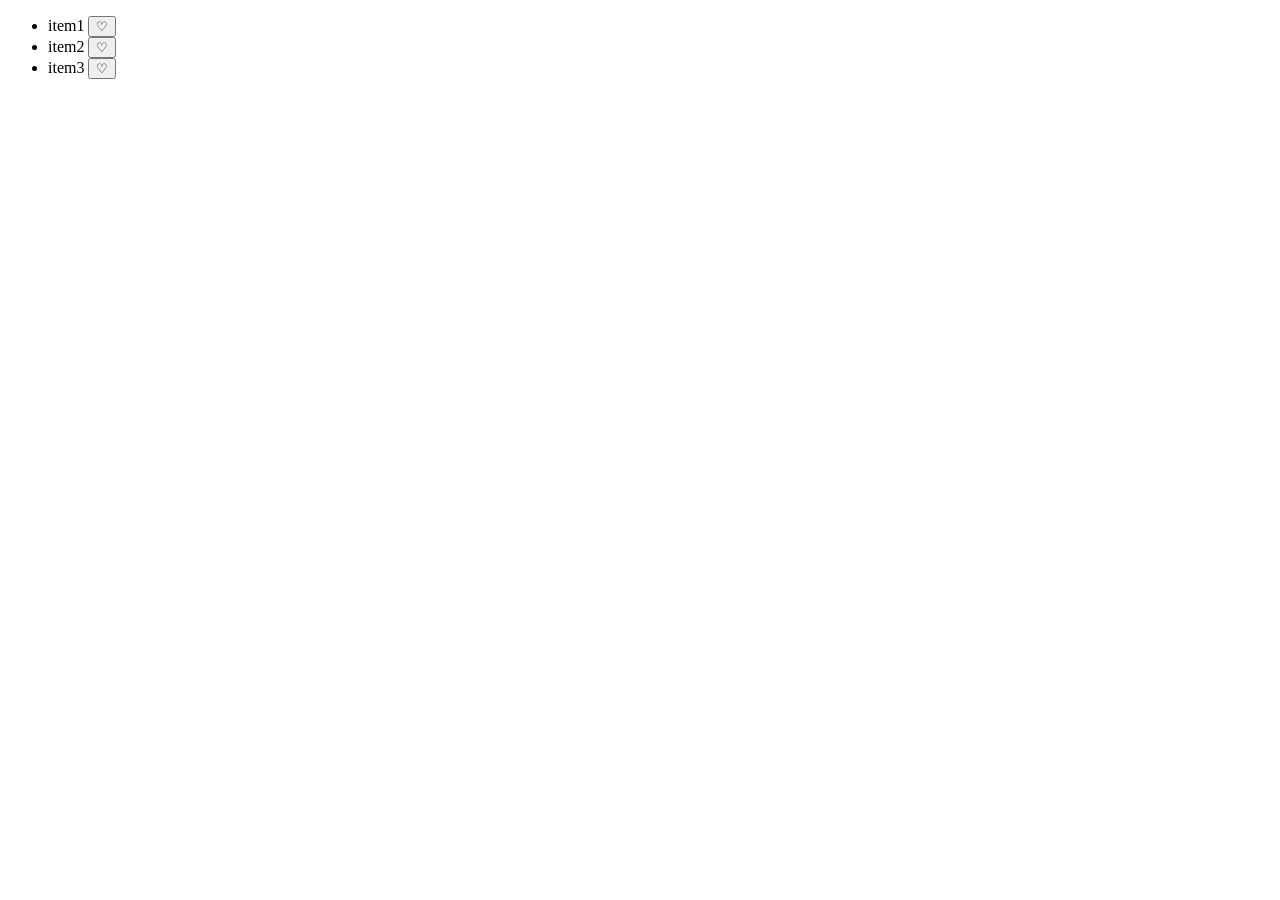
<file: index.html>
<!DOCTYPE html>
<html lang="en">
  <head>
    <meta charset="utf-8" />
    <title>Favorite Icon Toggler</title>
    <link rel="stylesheet" href="styles.css" />
  </head>

  <body>
   
  <ul class ="item-list">
    <li>item1 <button class="favorite-icon">&#9825;</button></li>
    <li>item2 <button class="favorite-icon">&#9825;</button></li>
    <li>item3 <button class="favorite-icon">&#9825;</button></li>
  </ul>
   <script src="script.js"></script>
  </body>
</html>
</file>
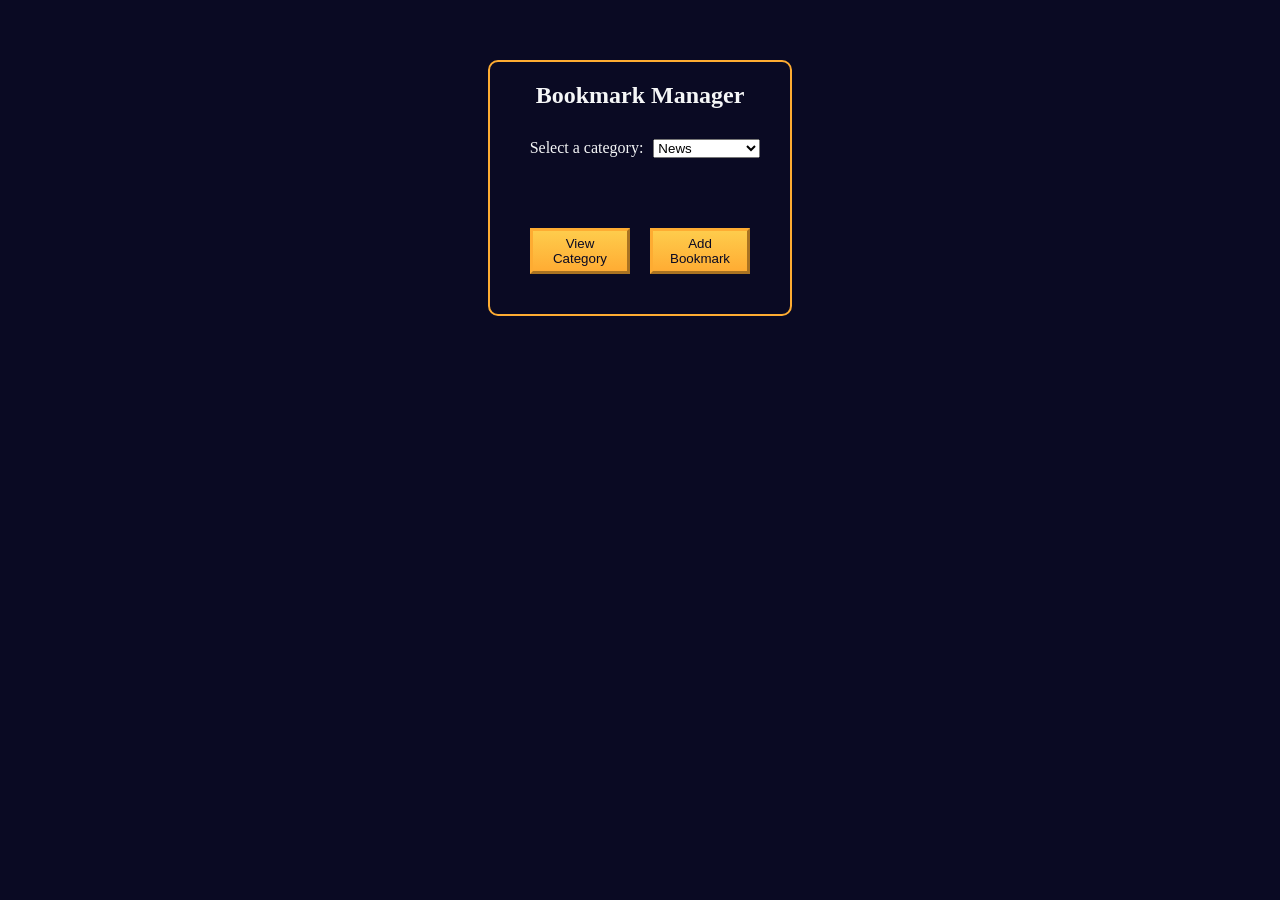
<file: Bookmark Manager App/index.html>
<!DOCTYPE html>
<html lang="en">

<head>
    <meta charset="utf-8">
    <meta name="viewport" content="width=device-width, initial-scale=0.0">
    <title>Bookmark Manager</title>
    <link rel="stylesheet" href="styles.css">
</head>

<body>
    <main>
        <section id="main-section">
            <h1>Bookmark Manager</h1>
            <div id="dropdown">
                <label for="category-dropdown">Select a category:</label>
                <select id="category-dropdown" name="options">
                    <option value="news" selected>News</option>
                    <option value="entertainment">Entertainment</option>
                    <option value="work">Work</option>
                    <option value="miscellaneous">Miscellaneous</option>
                </select>
            </div>
            <div id="buttons">
                <button type="button" id="view-category-button">View Category</button>
                <button type="button" id="add-bookmark-button">Add Bookmark</button>
            </div>
        </section>

        <section id="form-section" class="hidden">
            <form>
                <h2 class="category-name"></h2>
                <div>
                    <label for="name">Name:</label>
                    <input type="text" id="name">
                </div>
                <div>
                    <label for="url">URL:</label>
                    <input type="text" id="url">
                </div>
                <div>
                    <button type="button" id="close-form-button">Go Back</button>
                    <button type="button" id="add-bookmark-button-form">Add Bookmark</button>
                </div>
            </form>
        </section>

        <section id="bookmark-list-section" class="hidden">
            <h2 class="category-name"></h2>
            <div id="category-list">
            </div>
            <div>
                <button type="button" id="close-list-button">Go Back</button>
                <button type="button" id="delete-bookmark-button">Delete Bookmark</button>
            </div>
        </section>

    </main>
    <script src="script.js"></script>
</body>

</html>
</file>
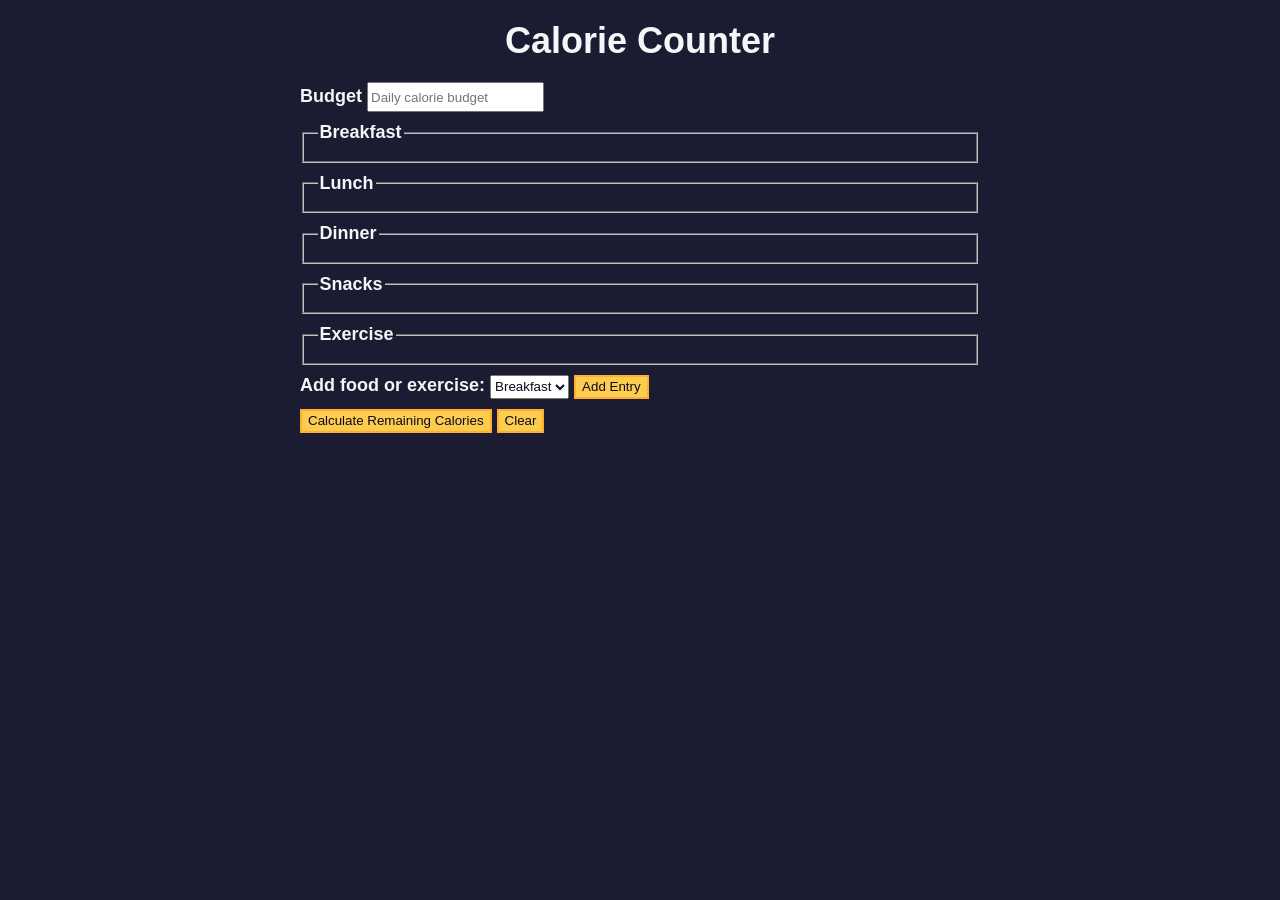
<file: Calorie Counter/index.html>
<!DOCTYPE html>
<html lang="en">
  <head>
    <meta charset="utf-8" />
    <meta name="viewport" content="width=device-width, initial-scale=1.0" />
    <link rel="stylesheet" href="styles.css" />
    <title>Calorie Counter</title>
  </head>
  <body>
    <main>
      <h1>Calorie Counter</h1>
      <div class="container">
        <form id="calorie-counter">
          <label for="budget">Budget</label>
          <input
            type="number"
            min="0"
            id="budget"
            placeholder="Daily calorie budget"
            required
          />
          <fieldset id="breakfast">
            <legend>Breakfast</legend>
            <div class="input-container"></div>
          </fieldset>
          <fieldset id="lunch">
            <legend>Lunch</legend>
            <div class="input-container"></div>
          </fieldset>
          <fieldset id="dinner">
            <legend>Dinner</legend>
            <div class="input-container"></div>
          </fieldset>
          <fieldset id="snacks">
            <legend>Snacks</legend>
            <div class="input-container"></div>
          </fieldset>
          <fieldset id="exercise">
            <legend>Exercise</legend>
            <div class="input-container"></div>
          </fieldset>
          <div class="controls">
            <span>
              <label for="entry-dropdown">Add food or exercise:</label>
              <select id="entry-dropdown" name="options">
                <option value="breakfast" selected>Breakfast</option>
                <option value="lunch">Lunch</option>
                <option value="dinner">Dinner</option>
                <option value="snacks">Snacks</option>
                <option value="exercise">Exercise</option>
              </select>
              <button type="button" id="add-entry">Add Entry</button>
            </span>
          </div>
          <div>
            <button type="submit">
              Calculate Remaining Calories
            </button>
            <button type="button" id="clear">Clear</button>
          </div>
        </form>
        <div id="output" class="output hide"></div>
      </div>
    </main>
    <script src="./script.js"></script>
  </body>
</html>
</file>
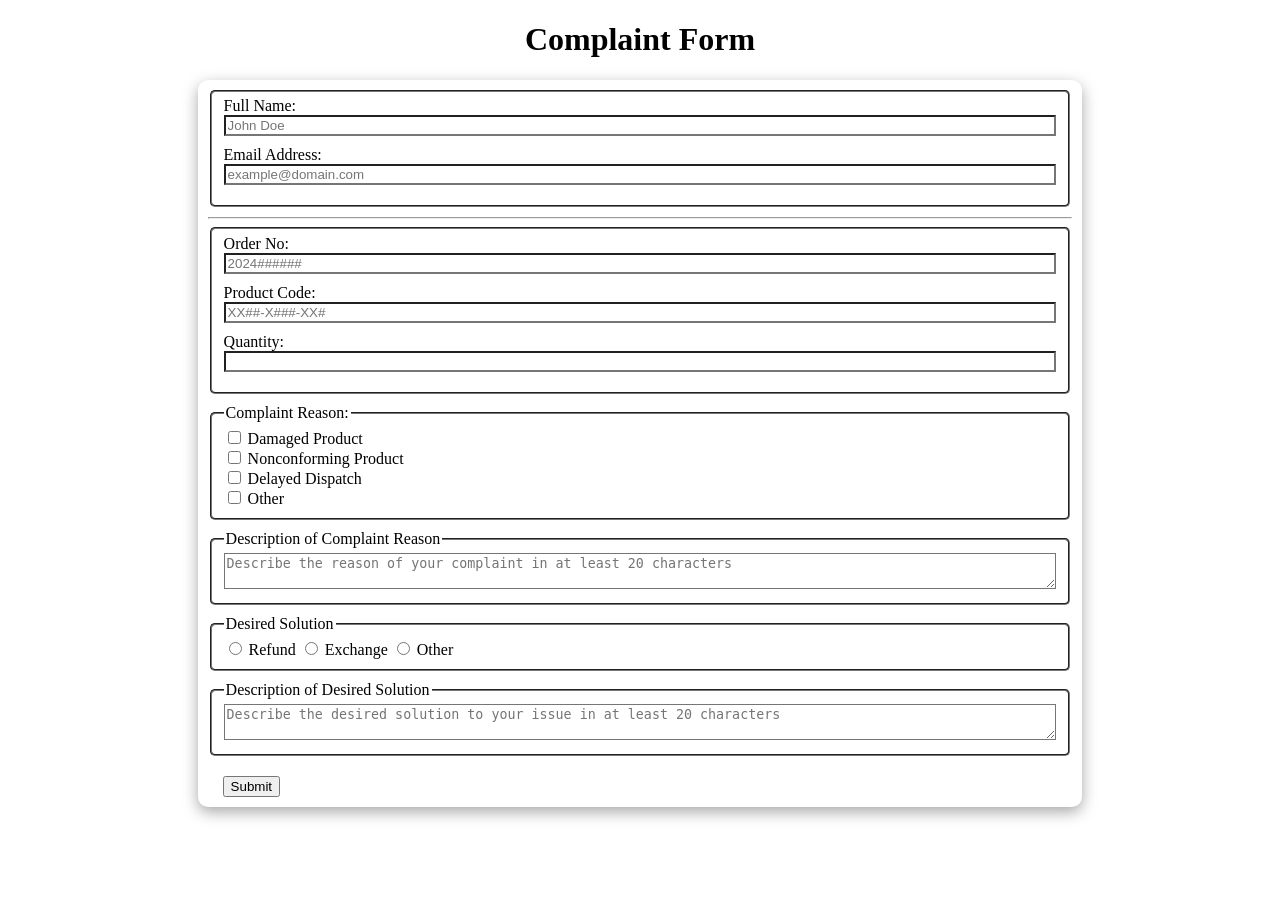
<file: Customer Complaint Form/index.html>
<!DOCTYPE html>
<html lang="en">

<head>
    <title>Customer Complaint Form</title>
    <meta charset="utf-8">
    <meta name="viewport" content="width=device-width, initial-scale=1.0">
    <link rel="stylesheet" href="styles.css">
</head>

<body>
    <h1>Complaint Form</h1>
    <form id="form">
        <fieldset id="personal-info">
            <div>
                <label for="full-name">Full Name:</label>
                <input type="text" id="full-name" name="full-name" placeholder="John Doe">
            </div>

            <div>
                <label for="email">Email Address:</label>
                <input type="email" id="email" name="email" placeholder="example@domain.com">
            </div>
        </fieldset>
        <hr>
        <fieldset id="product-info">
            <div>
                <label for="order-no">Order No:</label>
                <input type="text" id="order-no" name="order-no" placeholder="2024######">
            </div>
            <div>
                <label for="product-code">Product Code:</label>
                <input type="text" id="product-code" name="product-code" placeholder="XX##-X###-XX#">
            </div>
            <div>
                <label for="quantity">Quantity:</label>
                <input type="number" id="quantity" name="quantity" min="1">
            </div>
        </fieldset>

        <fieldset id="complaints-group">
            <legend>Complaint Reason:</legend>
            <div>
                <input type="checkbox" id="damaged-product" name="complaint" value="damaged-product">
                <label for="damaged-product">Damaged Product</label>
            </div>

            <div>
                <input type="checkbox" id="nonconforming-product" name="complaint" value="nonconforming-product">
                <label for="nonconforming-product">Nonconforming Product</label>
            </div>

            <div>
                <input type="checkbox" id="delayed-dispatch" name="complaint" value="delayed-dispatch">
                <label for="delayed-dispatch">Delayed Dispatch</label>
            </div>

            <div>
                <input type="checkbox" id="other-complaint" name="complaint" value="other">
                <label for="other-complaint">Other</label>
            </div>
        </fieldset>

        <fieldset id="complaint-description-container">
            <legend>Description of Complaint Reason</legend>
            <textarea placeholder="Describe the reason of your complaint in at least 20 characters"
                name="complaint-textarea" id="complaint-description"></textarea>
        </fieldset>

        <fieldset id="solutions-group">
            <legend>Desired Solution</legend>
            <input type="radio" name="solutions" id="refund" value="refund">
            <label for="refund">Refund</label>

            <input type="radio" name="solutions" id="exchange" value="exchange">
            <label for="exchange">Exchange</label>

            <input type="radio" name="solutions" id="other-solution" value="other">
            <label for="other-solution">Other</label>
        </fieldset>

        <fieldset id="solution-description-container">
            <legend>Description of Desired Solution</legend>
            <textarea placeholder="Describe the desired solution to your issue in at least 20 characters"
                name="solution-textarea" id="solution-description"></textarea>
        </fieldset>
        <div id="btn-container">
            <button type="submit" id="submit-btn">Submit</button>
            <span id="message-box" aria-live="polite"></span>
        </div>

    </form>

    <script src="script.js"></script>
</body>

</html>
</file>
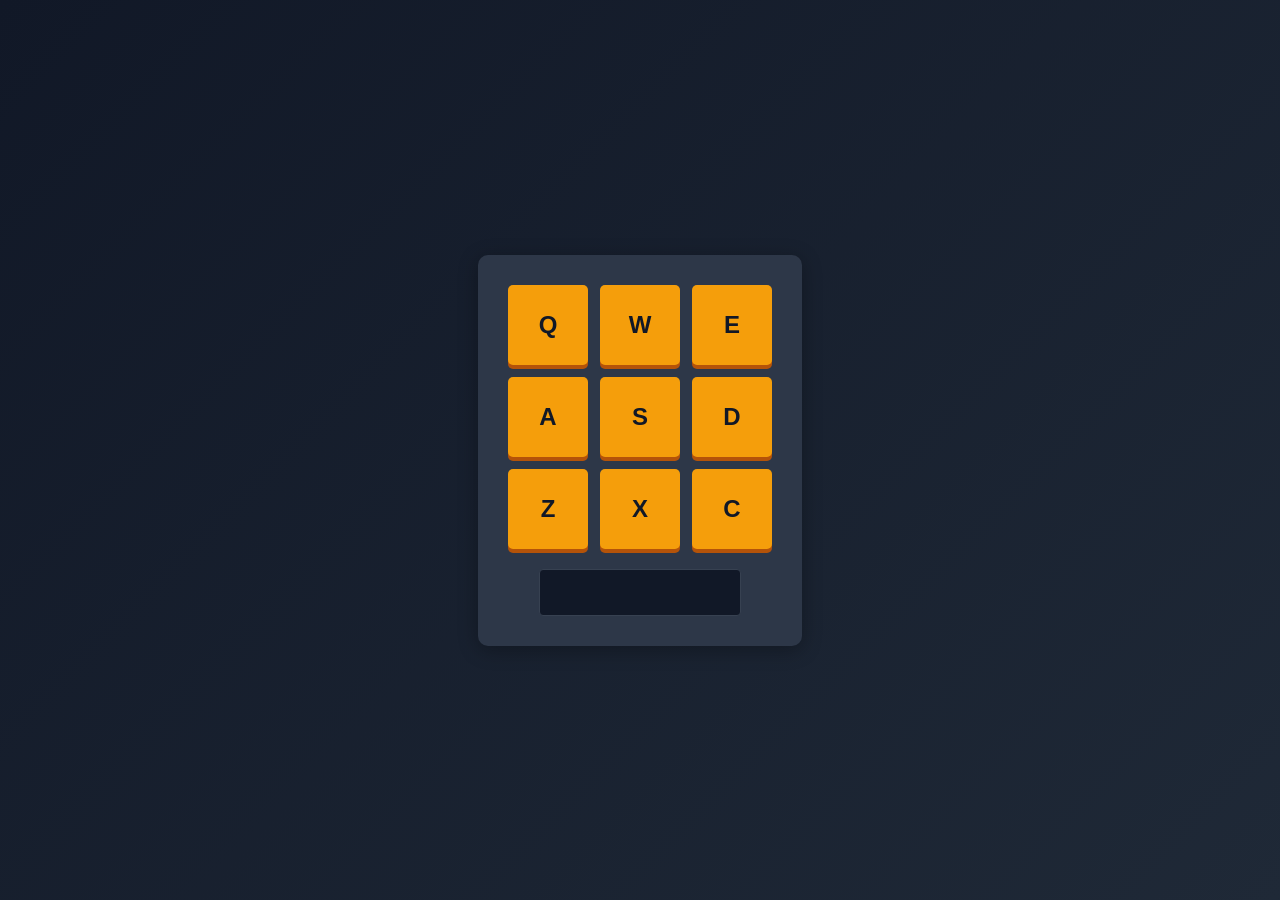
<file: Drum Machine/index.html>
<!doctype html>
<html lang="en">
  <head>
    <meta charset="utf-8" />
    <link rel="stylesheet" href="styles.css" />
    <title>Drum Machine</title>
  </head>
  <body>
    
    <div id="drum-machine">
      <div id="pad-bank">
        <button class="drum-pad" id="heater-1">Q
          <audio class="clip" id="Q" src="https://cdn.freecodecamp.org/curriculum/drum/Heater-1.mp3"></audio>
        </button>
        <button class="drum-pad" id="heater-2">W
          <audio class="clip" id="W" src="https://cdn.freecodecamp.org/curriculum/drum/Heater-2.mp3"></audio>
        </button>
        <button class="drum-pad" id="heater-3">E
          <audio class="clip" id="E" src="https://cdn.freecodecamp.org/curriculum/drum/Heater-3.mp3"></audio>
        </button>
        <button class="drum-pad" id="heater-4">A
          <audio class="clip" id="A" src="https://cdn.freecodecamp.org/curriculum/drum/Heater-4_1.mp3"></audio>
        </button>
        <button class="drum-pad" id="clap">S
          <audio class="clip" id="S" src="https://cdn.freecodecamp.org/curriculum/drum/Heater-6.mp3"></audio>
        </button>
        <button class="drum-pad" id="open-hh">D
          <audio class="clip" id="D" src="https://cdn.freecodecamp.org/curriculum/drum/Dsc_Oh.mp3"></audio>
        </button>
        <button class="drum-pad" id="kick-n-hat">Z
          <audio class="clip" id="Z" src="https://cdn.freecodecamp.org/curriculum/drum/Kick_n_Hat.mp3"></audio>
        </button>
        <button class="drum-pad" id="kick">X
          <audio class="clip" id="X" src="https://cdn.freecodecamp.org/curriculum/drum/RP4_KICK_1.mp3"></audio>
        </button>
        <button class="drum-pad" id="closed-hh">C
          <audio class="clip" id="C" src="https://cdn.freecodecamp.org/curriculum/drum/Cev_H2.mp3"></audio>
        </button>
      </div>
      <p id="display"></p>
    </div>
      <script src="script.js"></script>
  </body>
</html>
</file>
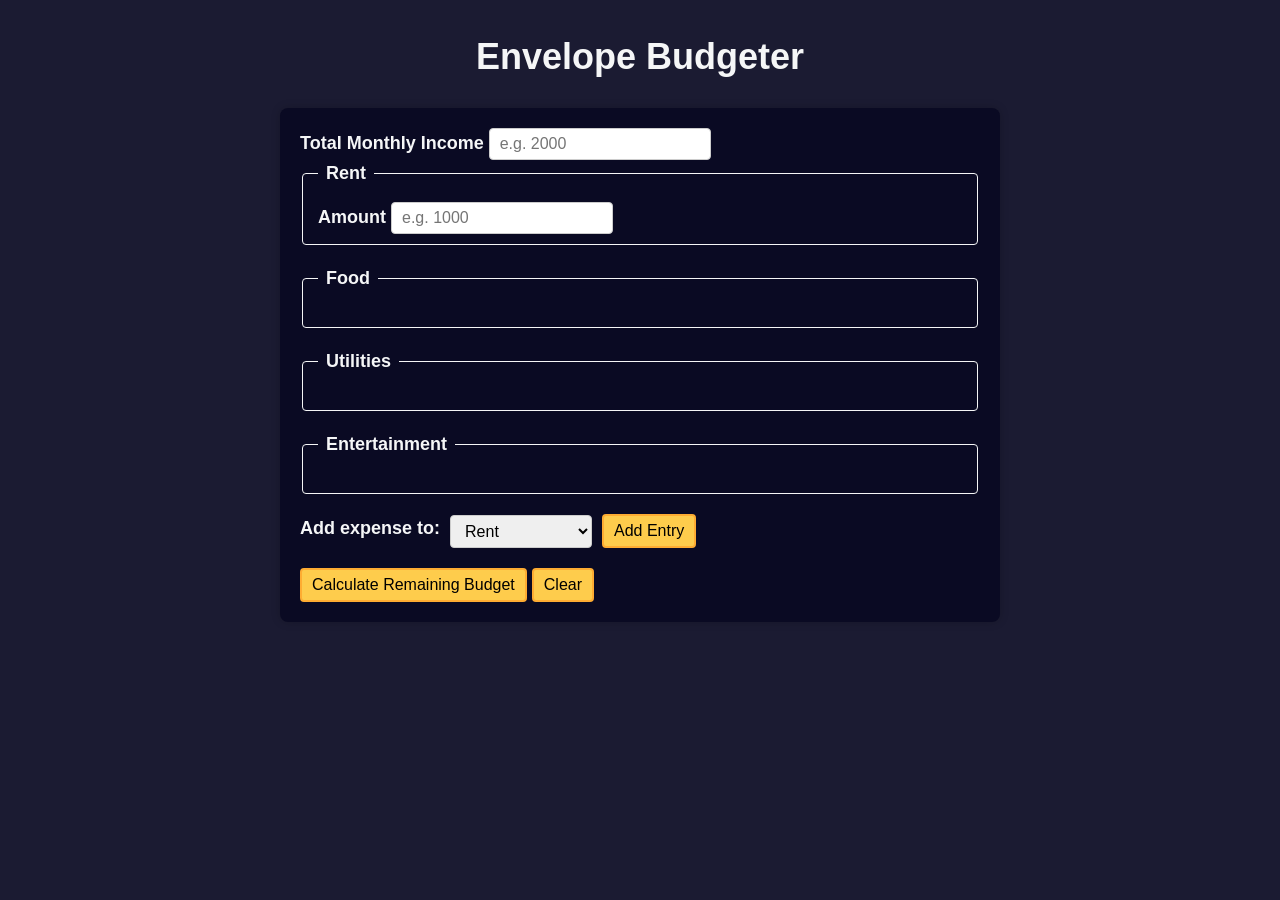
<file: Envelope Budget App/index.html>
<!DOCTYPE html>
<html lang="en">
  <head>
    <meta charset="utf-8" />
    <meta name="viewport" content="width=device-width, initial-scale=1.0" />
    <link rel="stylesheet" href="styles.css" />
    <title>Envelope Budgeter</title>
  </head>

  <body>
    <main>
      <h1>Envelope Budgeter</h1>
      <div class="container">
        <form id="budget-form">
          <label for="income">Total Monthly Income</label>
          <input 
            type="number" 
            min="0" 
            id="income" 
            placeholder="e.g. 2000" 
            required 
          />

          <fieldset id="rent">
            <legend>Rent</legend>
            <label for="rent-amount">Amount</label>
            <input type="number" min="0" id="rent-amount" placeholder="e.g. 1000" />
          </fieldset>

          <fieldset id="food">
            <legend>Food</legend>
            <div class="input-container"></div>
          </fieldset>

          <fieldset id="utilities">
            <legend>Utilities</legend>
            <div class="input-container"></div>
          </fieldset>

          <fieldset id="entertainment">
            <legend>Entertainment</legend>
            <div class="input-container"></div>
          </fieldset>

          <div class="controls">
            <span>
              <label for="entry-dropdown">Add expense to:</label>
              <select id="entry-dropdown" name="options">
                <option value="rent" selected>Rent</option>
                <option value="food">Food</option>
                <option value="utilities">Utilities</option>
                <option value="entertainment">Entertainment</option>
              </select>
              <button type="button" id="add-entry">Add Entry</button>
            </span>
          </div>

          <div>
            <button type="submit">
              Calculate Remaining Budget
            </button>
            <button type="button" id="clear">Clear</button>
          </div>
        </form>

        <div id="output" class="output hide"></div>
        
      </div>
    </main>
    <script src="./script.js"></script>
  </body>
</html>
</file>
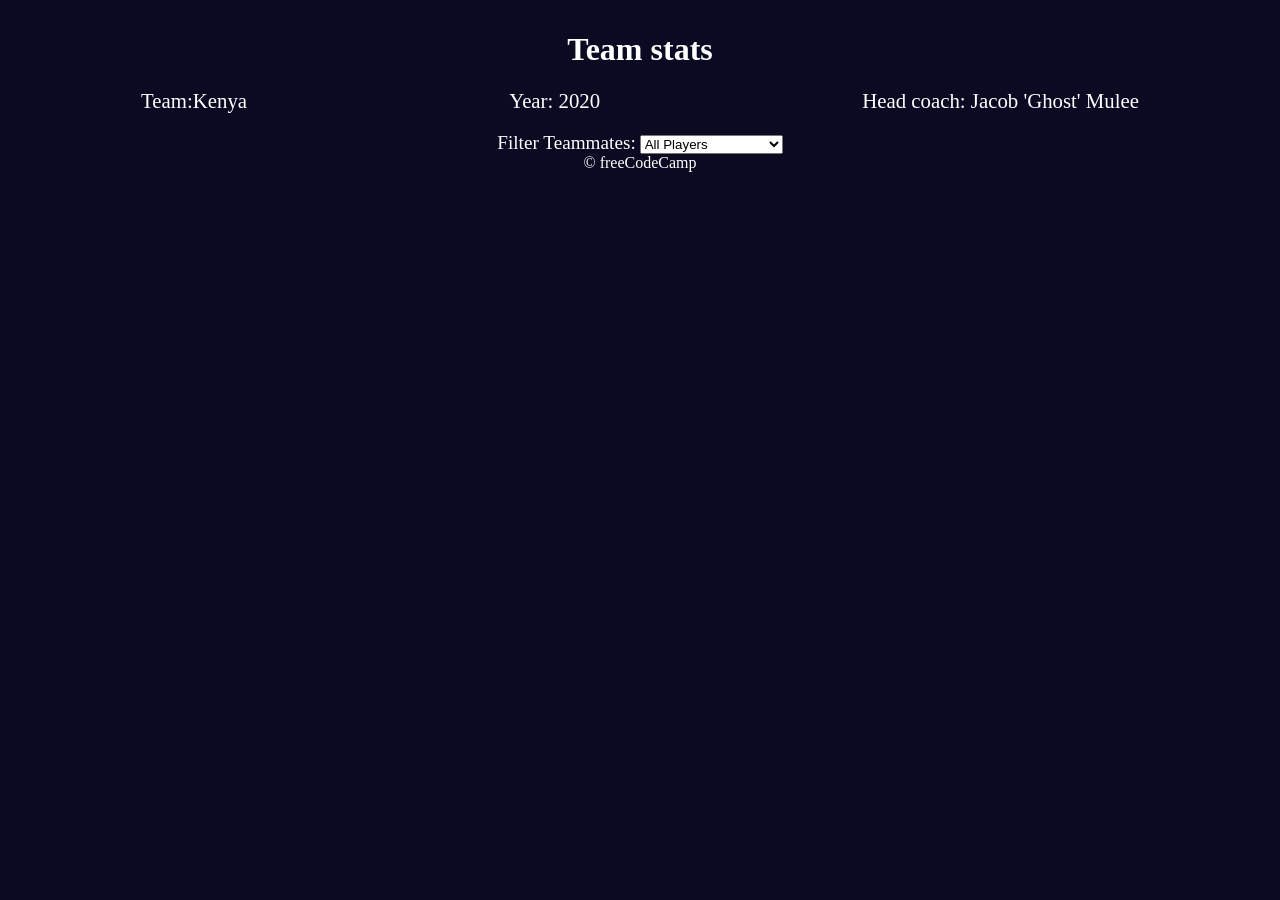
<file: FootballTeamCards/index.html>
<!DOCTYPE html>
<html lang="en">
  <head>
    <meta charset="UTF-8" />
    <meta http-equiv="X-UA-Compatible" content="IE=edge" />
    <meta name="viewport" content="width=device-width, initial-scale=1.0" />
    <title>
      Build a Set of Football Team Cards
    </title>
    <link rel="stylesheet" href="styles.css" />
  </head>
  <body>
    <h1 class="title">Team stats</h1>
    <main>
      <div class="team-stats">
        <p>Team:<span id="team"></span></p>
        <p>Year: <span id="year"></span></p>
        <p>Head coach: <span id="head-coach"></span></p>
      </div>
      <label class="options-label" for="players">Filter Teammates:</label>
      <select name="players" id="players">
        <option value="all">All Players</option>
        <option value="forward">Position Forward</option>
        <option value="midfielder">Position Midfielder</option>
        <option value="defender">Position Defender</option>
        <option value="goalkeeper">Position Goalkeeper</option>
      </select>
      <div class="cards" id="player-cards"></div>
    </main>
    <footer>&copy; freeCodeCamp</footer>
    <script src="./script.js"></script>
  </body>
</html>
</file>
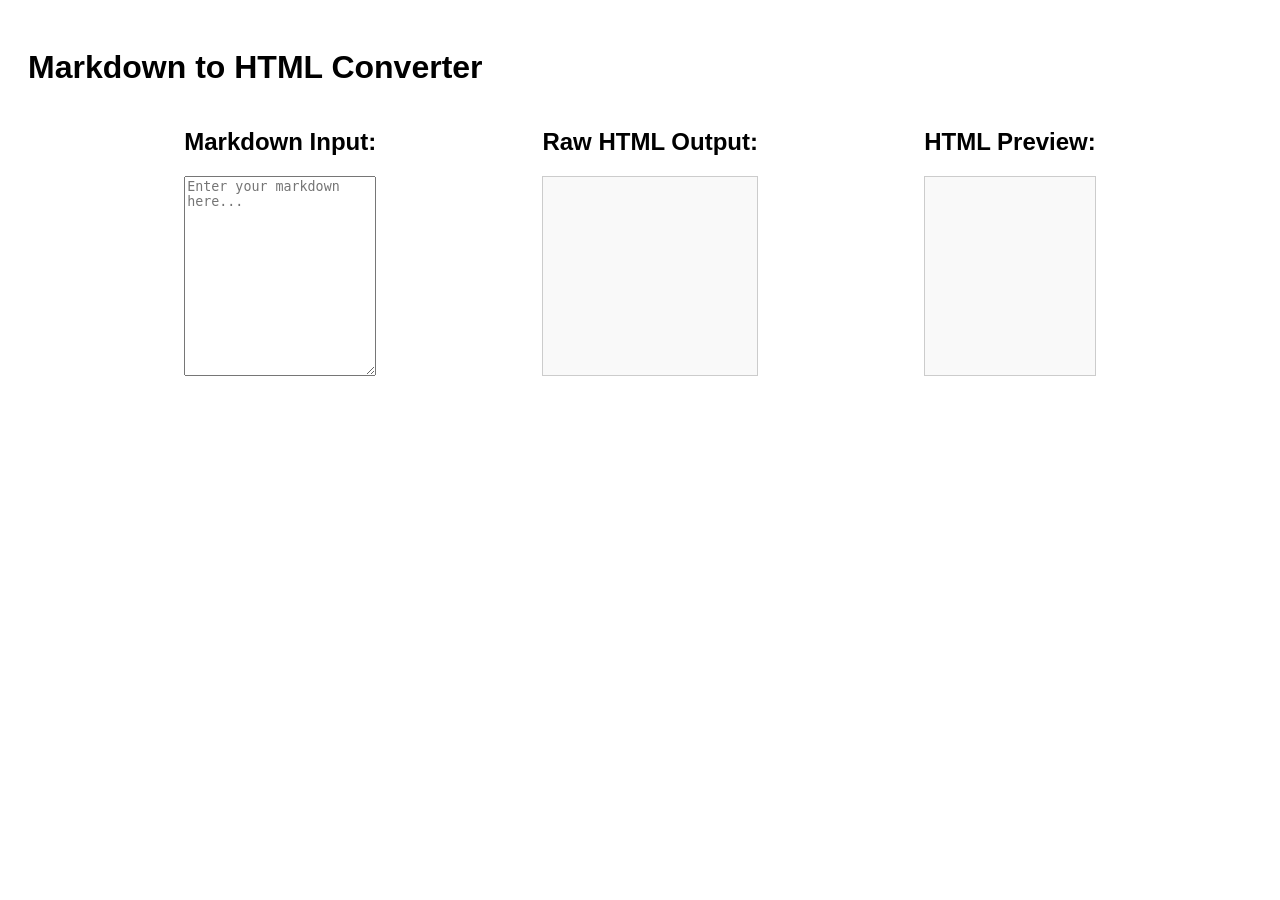
<file: Markdown to HTML Converter/index.html>
<!DOCTYPE html>
<html lang="en">

<head>
    <meta charset="UTF-8">
    <meta name="viewport" content="width=device-width, initial-scale=1.0">
    <title>Markdown to HTML Converter</title>
    <link rel="stylesheet" href="styles.css">
</head>

<body>
    <h1>Markdown to HTML Converter</h1>
    <div id="container">
        <div class="container">
            <h2>Markdown Input:</h2>
            <textarea id="markdown-input" placeholder="Enter your markdown here..."></textarea>
        </div>
        <div class="container">
            <h2>Raw HTML Output:</h2>
            <div id="html-output"></div>
        </div>
        <div class="container">
            <h2>HTML Preview:</h2>
            <div id="preview"></div>
        </div>
    </div>
    <script src="script.js"></script>
</body>

</html>
</file>
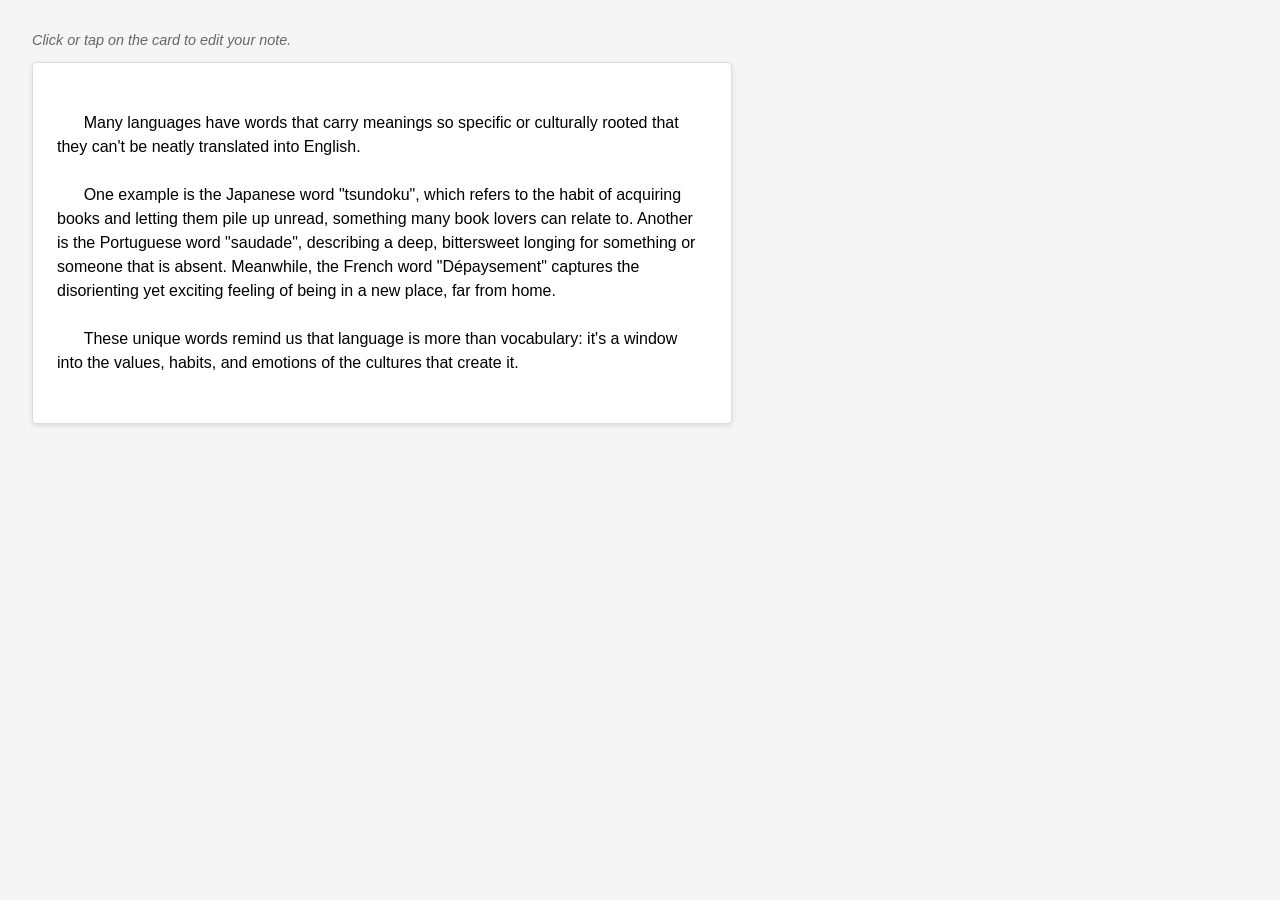
<file: Note Taking App/index.html>
<!DOCTYPE html>
<html lang="en">
  <head>
    <meta charset="UTF-8" />
    <title>Note taking app</title>
    <meta name="viewport" content="width=device-width, initial-scale=1.0" />
    <link rel="stylesheet" href="./styles.css" />
  </head>
  <body>
    <p class="helper-text">Click or tap on the card to edit your note.</p>

    <div id="note" class="note" contenteditable="true" aria-label="Note editor">
      Many languages have words that carry meanings so specific or culturally rooted that they can't be neatly translated into English. 
        
      One example is the Japanese word "tsundoku", which refers to the habit of acquiring books and letting them pile up unread, something many book lovers can relate to. Another is the Portuguese word "saudade", describing a deep, bittersweet longing for something or someone that is absent. Meanwhile, the French word "Dépaysement" captures the disorienting yet exciting feeling of being in a new place, far from home.
        
      These unique words remind us that language is more than vocabulary: it's a window into the values, habits, and emotions of the cultures that create it.
    </div>

    <div id="status" aria-live="polite"></div>
    
    <script src="script.js"></script>
  </body>
</html>
</file>
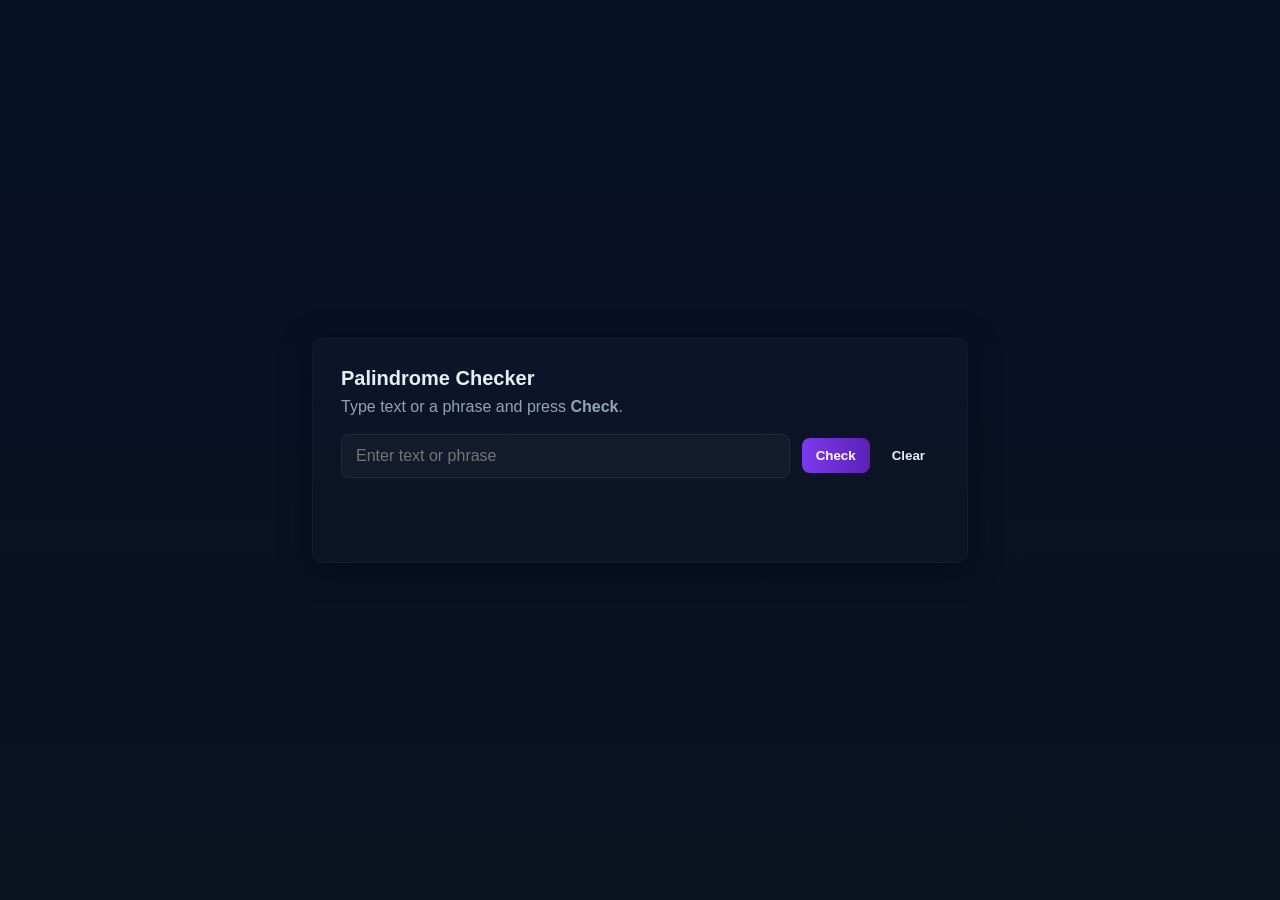
<file: Palindrome Checker/index.html>
<!DOCTYPE html>
<html lang="en">

<head>
    <meta charset="utf-8">
    <title>Palindrome Checker</title>
    <link rel="stylesheet" href="styles.css">
</head>
<body>
    <main class="app" aria-labelledby="app-title">
        <div class="card">
            <h1 id="app-title">Palindrome Checker</h1>
            <p class="hint">Type text or a phrase and press <strong>Check</strong>.</p>

            <label for="text-input" class="sr-only">Text to check</label>
            <div class="input-row">
                <input id="text-input" type="text" placeholder="Enter text or phrase" aria-describedby="result" />
                <div class="buttons">
                    <button id="check-btn" class="btn primary">Check</button>
                    <button id="clear-btn" class="btn">Clear</button>
                </div>
            </div>

            <p id="result" class="result" aria-live="polite"></p>
        </div>
    </main>

    <script src="./script.js"></script>
</body>

</html>
</file>
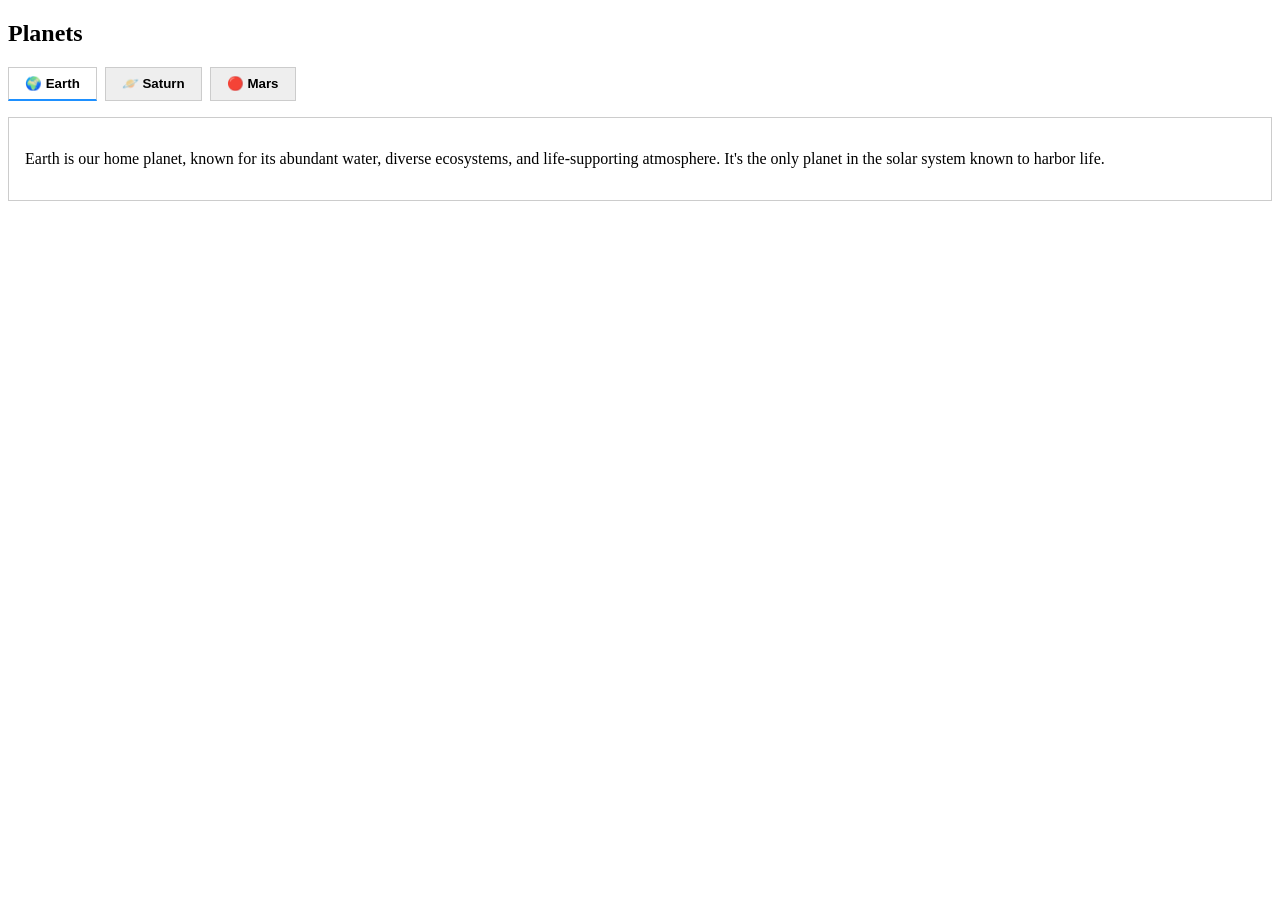
<file: Planets Tablist/index.html>
<!DOCTYPE html>
<html lang="en">
  <head>
    <meta charset="UTF-8" />
    <meta name="viewport" content="width=device-width, initial-scale=1.0" />
    <title>Planets Facts</title>
    <link rel="stylesheet" href="./styles.css" />
  </head>
  <body>
    <div class="tabs">
      <h2 id="tabs-title">Planets</h2>
      <div role="tablist" aria-labelledby="tabs-title">
        <button role="tab" aria-controls="panel-earth" aria-selected="true" id="tab-earth">🌍 Earth</button>
        <button role="tab" aria-controls="panel-saturn" aria-selected="false" id="tab-saturn">🪐 Saturn</button>
        <button role="tab" aria-controls="panel-mars" aria-selected="false" id="tab-mars">🔴 Mars</button>
      </div>

      <div id="panel-earth" role="tabpanel" aria-labelledby="tab-earth">
        <p>
          Earth is our home planet, known for its abundant water, diverse ecosystems, and life-supporting atmosphere. It's the only planet in the solar system known to harbor life.
        </p>
      </div>
      <div id="panel-saturn" role="tabpanel" aria-labelledby="tab-saturn" hidden>
        <p>
          Saturn is famous for its beautiful and extensive ring system made of ice and rock particles. It's a gas giant with dozens of moons orbiting it.
        </p>
      </div>
      <div id="panel-mars" role="tabpanel" aria-labelledby="tab-mars" hidden>
        <p>
          Mars, the red planet, is a rocky world with the tallest volcano and deepest canyon in the solar system. It's a key focus for exploration in the search for past or present life.
        </p>
      </div>
    </div>

    <script src="./script.js"></script>
  </body>
</html>
</file>
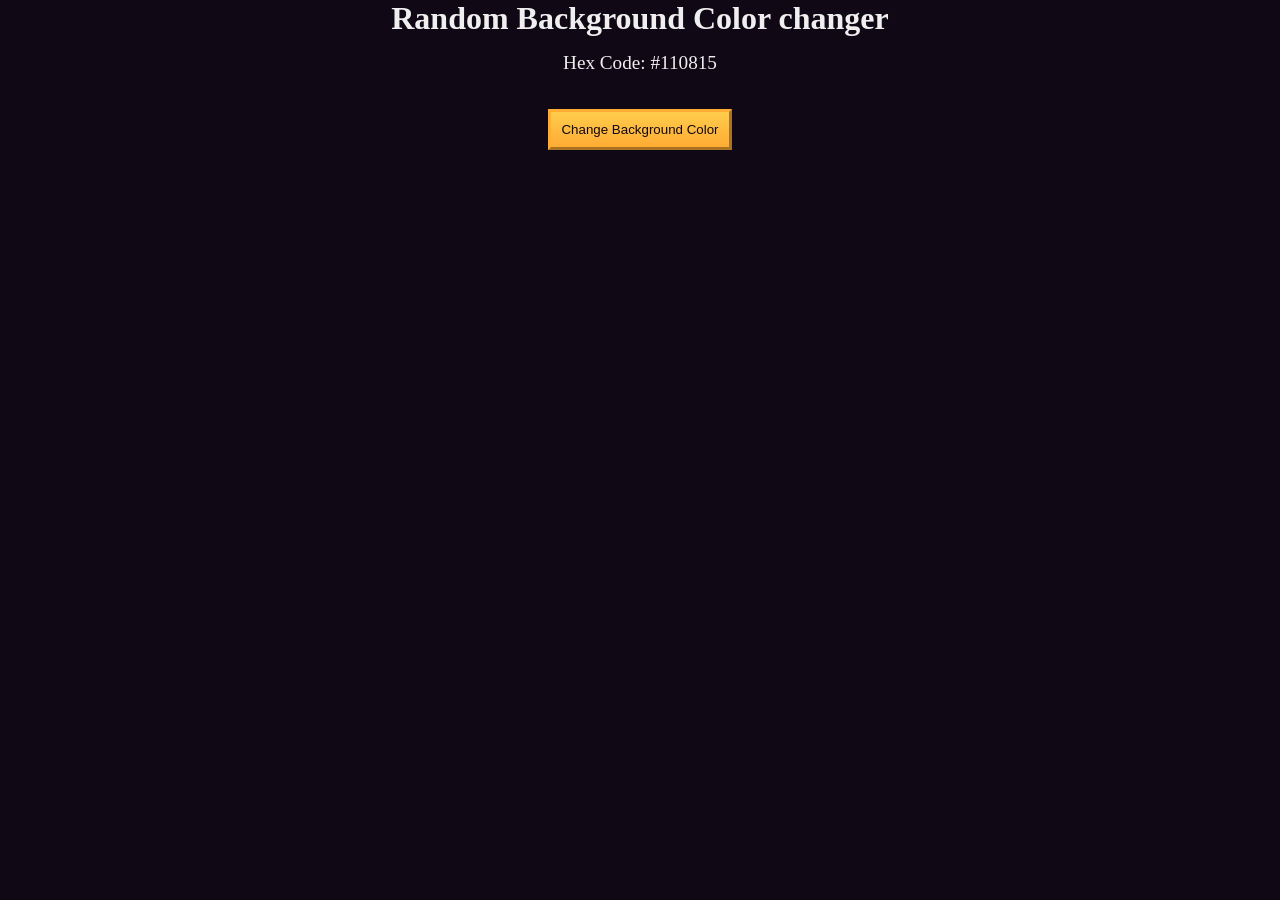
<file: Random Background Color Changer/index.html>
<!DOCTYPE html>
<html lang="en">

<head>
    <meta charset="UTF-8" />
    <meta name="viewport" content="width=device-width, initial-scale=1.0" />
    <title>Debug a random background color changer</title>
    <link rel="stylesheet" href="./styles.css" />
</head>

<body>
    <h1>Random Background Color changer</h1>

    <main>
        <section class="bg-information-container">
            <p>Hex Code: <span id="bg-hex-code">#110815</span></p>
        </section>

        <button class="btn" id="btn">Change Background Color</button>
    </main>
    <script src="./script.js"></script>
</body>

</html>
</file>
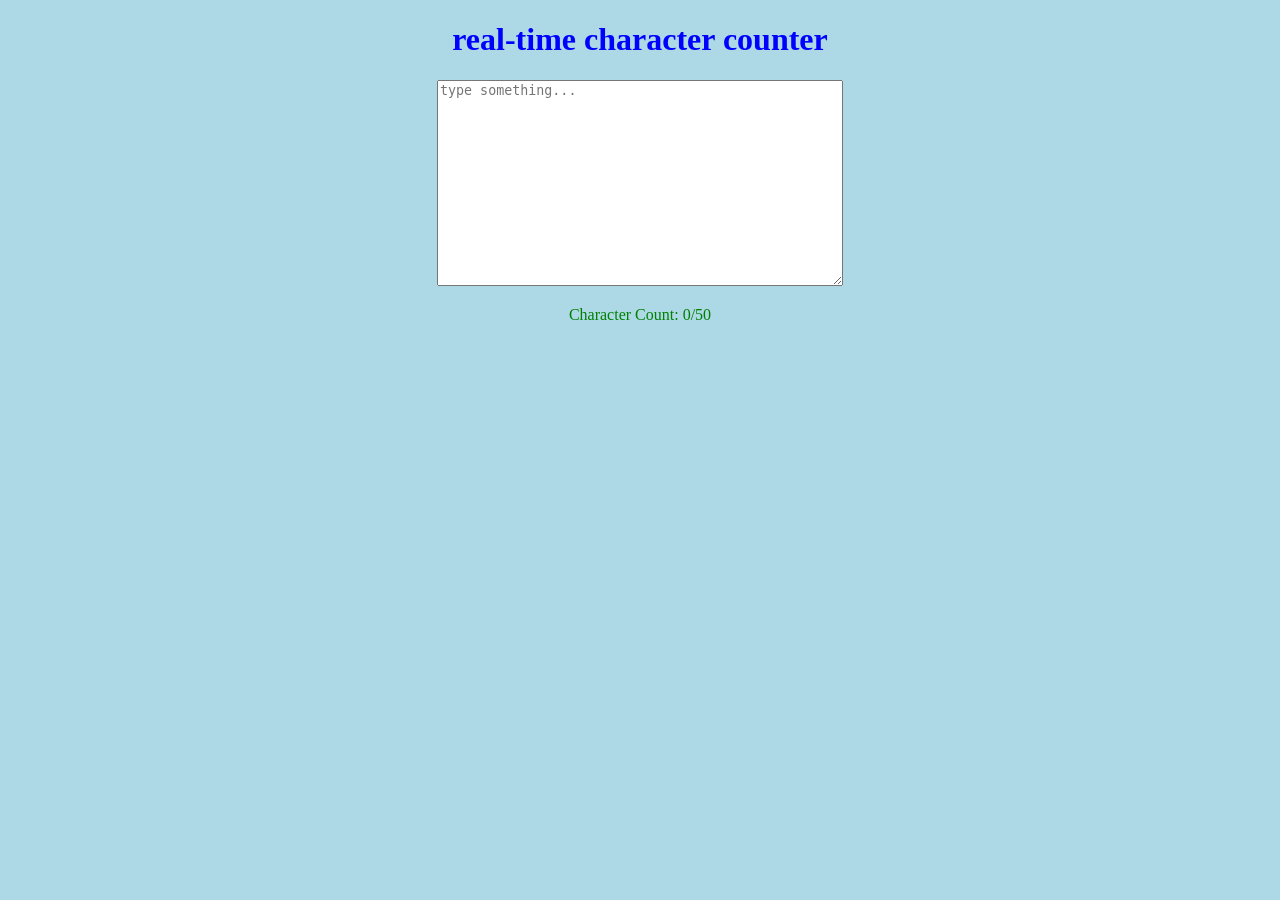
<file: Real Time/index.html>
<!DOCTYPE html>
<html lang="en">

<head>
    <meta charset="utf-8">
    <meta name="viewport" content="width=device-width, initial-scale=1.0">
    <title>Real Time Counter</title>
    <link rel="stylesheet" href="styles.css" />
</head>

<body>
<h1 class="real-time"> real-time character counter</h1>
<textarea id ="text-input" class="textArea" placeholder="type something..."></textarea>
<p id = "char-count"class="limit">Character Count: 0/50</P>
<script src ="script.js"></script>
</body>



</html>
</file>
<file: styles.css>
.filled{
  color:black;
}
</file>
<file: Bookmark Manager App/styles.css>
:root {
  --light-grey: #f5f6f7;
  --dark-grey: #0a0a23;
  --yellow: #f1be32;
  --golden-yellow: #feac32;
}

*,
*::before,
*::after {
  margin: 0;
  padding: 0;
  box-sizing: border-box;
}

main {
  display: flex;
  justify-content: center;
}

body {
  background-color: var(--dark-grey);
}

.hidden {
  display: none;
}

section {
  display: flex;
  flex-direction: column;
  justify-content: center;
}

select,
input,
label {
  margin-left: 10px;
}

div {
  padding: 30px;
  display: flex;
  justify-content: center;
}

.close-form-button {
  background: none;
  border: none;
  cursor: pointer;
}

h1, h2 {
  margin-top: 20px;
  text-align: center;
}

#category-list {
  text-align: center;
  display: flex;
  flex-direction: column;
  justify-content: flex-start;
  background-color: var(--light-grey);
  align-self: center;
  width: 80%;
  margin-top: 15px;
  border-radius: 10px;
}

#category-list,
h1,
h2,
label {
  color: var(--light-grey);
}

#category-list p {
  color: var(--dark-grey);
}

button {
  cursor: pointer;
  padding: 5px;
  width: 100px;
  margin: 10px;
  color: var(--dark-grey);
  background-color: var(--golden-yellow);
  background-image: linear-gradient(#fecc4c, #ffac33);
  border-color: var(--golden-yellow);
  border-width: 3px;
}

button:hover {
  background-image: linear-gradient(#ffcc4c, #f89808);
}

section {
  margin-top: 60px;
  border: 2px solid var(--golden-yellow);
  width: fit-content;
  border-radius: 10px;
}
</file>
<file: Calorie Counter/styles.css>
:root {
  --light-grey: #f5f6f7;
  --dark-blue: #0a0a23;
  --fcc-blue: #1b1b32;
  --light-yellow: #fecc4c;
  --dark-yellow: #feac32;
  --light-pink: #ffadad;
  --dark-red: #850000;
  --light-green: #acd157;
}

body {
  font-family: "Lato", Helvetica, Arial, sans-serif;
  font-size: 18px;
  background-color: var(--fcc-blue);
  color: var(--light-grey);
}

h1 {
  text-align: center;
}

.container {
  width: 90%;
  max-width: 680px;
}

h1,
.container,
.output {
  margin: 20px auto;
}

label,
legend {
  font-weight: bold;
}

.input-container {
  display: flex;
  flex-direction: column;
}

button {
  cursor: pointer;
  text-decoration: none;
  background-color: var(--light-yellow);
  border: 2px solid var(--dark-yellow);
}

button,
input,
select {
  min-height: 24px;
  color: var(--dark-blue);
}

fieldset,
label,
button,
input,
select {
  margin-bottom: 10px;
}

.output {
  border: 2px solid var(--light-grey);
  padding: 10px;
  text-align: center;
}

.hide {
  display: none;
}

.output span {
  font-weight: bold;
  font-size: 1.2em;
}

.surplus {
  color: var(--light-pink);
}

.deficit {
  color: var(--light-green);
}
</file>
<file: Customer Complaint Form/styles.css>
* {
    box-sizing: border-box;
}

h1 {
    text-align: center;
}

#form {
    max-width: 70%;
    margin: auto;
    border-radius: 10px;
    box-shadow: rgba(0, 0, 0, 0.35) 0px 5px 15px;
    padding: 10px;
}

input {
    border-color: rgb(118, 118, 118);
}

#personal-info input, #product-info input {
    width: 100%;
    margin-bottom: 10px;
}


fieldset {
    margin-bottom: 10px;
    border-radius: 5px;
    border-color: rgb(118, 118, 118);
}

textarea {
    width: 100%;
    border-color: rgb(118, 118, 118);
}

#btn-container {
    display: flex;
    justify-content: space-between;
    align-items: center;
}

#submit-btn, #clear-btn {
    margin: 10px 15px 0;
}
</file>
<file: Drum Machine/styles.css>
/* Center everything on the viewport screen */
body {
  margin: 0;
  display: flex;
  justify-content: center;
  align-items: center;
  min-height: 100vh;
  background: linear-gradient(135deg, #111827, #1f2937);
  font-family: sans-serif;
  color: #f9fafb;
}

/* Style the overall physical machine shell */
#drum-machine {
  background-color: #2d3748;
  padding: 30px;
  border-radius: 10px;
  box-shadow: 0 4px 20px rgba(0, 0, 0, 0.3);
  display: flex;
  flex-direction: column;
  align-items: center;
  gap: 20px;
}

/* Arrange the 9 buttons into a clean 3x3 layout matrix */
#pad-bank {
  display: grid;
  grid-template-columns: repeat(3, minmax(0, 1fr));
  gap: 12px;
}

/* Design the uniform clickable sound trigger pad tiles */
.drum-pad {
  width: 80px;
  height: 80px;
  font-size: 24px;
  font-weight: bold;
  cursor: pointer;
  border: none;
  border-radius: 5px;
  background-color: #f59e0b;
  color: #111827;
  box-shadow: 0 4px #b45309;
  transition: transform 0.1s, background-color 0.2s;
}

/* Add clear user response indicators when interacting with tiles */
.drum-pad:hover {
  background-color: #fbbf24;
}

.drum-pad:active,
.drum-pad.active {
  transform: translateY(4px);
  box-shadow: none;
  background-color: #f97316;
}

/* Style the text element to resemble a digital LCD screen tracker */
#display {
  width: 200px;
  height: 45px;
  background-color: #111827;
  color: #7dd3fc;
  font-family: monospace;
  font-size: 18px;
  display: flex;
  justify-content: center;
  align-items: center;
  border-radius: 4px;
  margin: 0;
  border: 1px solid #374151;
}
</file>
<file: Envelope Budget App/styles.css>
:root {
  --light-grey: #f5f6f7;
  --dark-blue: #0a0a23;
  --fcc-blue: #1b1b32;
  --light-yellow: #fecc4c;
  --dark-yellow: #feac32;
  --light-pink: #ffadad;
  --dark-red: #850000;
  --light-green: #acd157;
}

body {
  font-family: "Lato", Helvetica, Arial, sans-serif;
  font-size: 18px;
  background-color: var(--fcc-blue);
  color: var(--light-grey);
  margin: 0;
  padding: 0;
  line-height: 1.5;
}

h1 {
  text-align: center;
  margin-top: 30px;
  font-size: 2em;
}

.container {
  width: 90%;
  max-width: 680px;
  margin: 20px auto;
  padding: 20px;
  background-color: var(--dark-blue);
  border-radius: 8px;
  box-shadow: 0 0 10px rgba(0, 0, 0, 0.2);
}

label,
legend {
  font-weight: bold;
  margin-bottom: 5px;
}

fieldset {
  border: 1px solid var(--light-grey);
  border-radius: 4px;
  padding: 10px 15px;
  margin-bottom: 20px;
}

legend {
  padding: 0 8px;
}

.input-container {
  display: flex;
  flex-direction: column;
  gap: 8px;
  margin-top: 10px;
}

input,
select,
button {
  font-size: 16px;
  padding: 6px 10px;
  border-radius: 4px;
  border: 1px solid #ccc;
  min-height: 32px;
  box-sizing: border-box;
}

input:focus,
select:focus,
button:focus {
  outline: 2px solid var(--light-yellow);
  border-color: var(--dark-yellow);
}

button {
  cursor: pointer;
  text-decoration: none;
  background-color: var(--light-yellow);
  border: 2px solid var(--dark-yellow);
  transition: background-color 0.2s ease, border 0.2s ease;
}

button:hover {
  background-color: var(--dark-yellow);
  color: white;
}

.controls {
  margin-bottom: 20px;
}

.controls span {
  display: flex;
  align-items: center;
  gap: 10px;
  flex-wrap: wrap;
}

.output {
  border: 2px solid var(--light-grey);
  padding: 15px;
  text-align: center;
  background-color: var(--dark-blue);
  border-radius: 6px;
  margin-top: 20px;
}

.output span {
  font-weight: bold;
  font-size: 1.4em;
}

.surplus {
  color: var(--light-green);
}

.deficit {
  color: var(--light-pink);
}

.hide {
  display: none;
}

@media (max-width: 600px) {
  body {
    font-size: 16px;
  }

  .controls span {
    flex-direction: column;
    align-items: stretch;
  }

  button,
  input,
  select {
    width: 100%;
  }
}
</file>
<file: FootballTeamCards/styles.css>
*,
*::before,
*::after {
  box-sizing: border-box;
  margin: 0;
  padding: 0;
}

:root {
  --dark-grey: #0a0a23;
  --light-grey: #f5f6f7;
  --white: #ffffff;
  --black: #000;
}

body {
  background-color: var(--dark-grey);
  text-align: center;
  padding: 10px;
}

.title,
.options-label,
.team-stats,
footer {
  color: var(--white);
}

.title {
  margin: 1.3rem 0;
}

.team-stats {
  display: flex;
  justify-content: space-around;
  flex-wrap: wrap;
  font-size: 1.3rem;
  margin: 1.2rem 0;
}

.options-label {
  font-size: 1.2rem;
}

.cards {
  display: flex;
  flex-wrap: wrap;
  justify-content: center;
  align-items: center;
}

.player-card {
  background-color: var(--light-grey);
  padding: 1.3rem;
  margin: 1.2rem;
  width: 300px;
  border-radius: 15px;
}

@media (max-width: 768px) {
  .team-stats {
    flex-direction: column;
  }
}
</file>
<file: Markdown to HTML Converter/styles.css>
* {
     box-sizing: border-box;
}
 body {
     font-family: Arial, sans-serif;
     padding: 20px;
}
 #markdown-input {
     width: 100%;
     height: 100px;
}
 #html-output, #preview {
     height: 100px;
     display: inline-block;
     width: 100%;
     border: 1px solid #ccc;
     padding: 10px;
     margin: auto;
     white-space: pre-wrap;
     background-color: #f9f9f9;
}
 @media (min-width: 600px) {
     #markdown-input, #html-output, #preview {
         height: 200px;
         margin: 0;
    }
     #container {
         display: flex;
         justify-content: space-evenly;
         gap: 10px;
    }
}
</file>
<file: Note Taking App/styles.css>
body {
  font-family: Arial, sans-serif;
  margin: 2em;
  max-width: 700px;
  background-color: #f5f5f5;
}

.note {
  background-color: #ffffff;
  border: 1px solid #ddd;
  border-radius: 4px;
  box-shadow: 0 2px 5px rgba(0, 0, 0, 0.1);
  padding: 1.5em;
  margin-bottom: 1em;
  line-height: 1.5;
  min-height: 250px;
  font-size: 16px;
  /* This is needed to preserve line breaks in the div */
  white-space: pre-wrap;
}

.note[contenteditable="true"] {
  caret-color: black;
}

.note:hover {
  background-color: #fff;
  box-shadow: 0 0 5px rgba(0,0,0,0.2);
}

.helper-text {
  font-size: 0.9rem;
  color: #666;
  margin-top: 0.5em;
  user-select: none;
  font-style: italic;
}

#status {
  color: #00471b;
  padding: 0 1em;
}
</file>
<file: Palindrome Checker/styles.css>
:root{
    --bg: #0f1724;
    --card: #0b1220;
    --muted: #94a3b8;
    --accent: #7c3aed;
    --success: #16a34a;
    --danger: #ef4444;
    --glass: rgba(255,255,255,0.03);
}

*{box-sizing:border-box}
html,body{
    height:100%;
}
body{
    margin:0;
    font-family: Inter, Roboto, Arial, sans-serif;
    background: linear-gradient(180deg,#071126 0%, #0b1220 100%);
    color:#e6eef8;
    display:flex;
    align-items:center;
    justify-content:center;
    padding:32px;
}

.app{width:100%;max-width:680px;padding:12px}
.card{
    background:linear-gradient(180deg, rgba(255,255,255,0.02), rgba(255,255,255,0.01));
    border-radius:12px;
    padding:28px;
    box-shadow: 0 6px 30px rgba(2,6,23,0.6);
    border:1px solid rgba(255,255,255,0.03);
}

h1{font-size:20px;margin:0 0 8px}
.hint{color:var(--muted);margin:0 0 18px}

.input-row{display:flex;gap:12px;align-items:center}
input[type="text"]{
    flex:1;padding:12px 14px;border-radius:8px;border:1px solid rgba(255,255,255,0.06);
    background:var(--glass);color:inherit;font-size:16px;outline:none;
    transition:box-shadow .18s,transform .12s;
}
input[type="text"]:focus{box-shadow:0 6px 18px rgba(124,58,237,0.12);transform:translateY(-1px)}

.buttons{display:flex;gap:8px}
.btn{padding:10px 14px;border-radius:8px;border:none;background:transparent;color:inherit;cursor:pointer;font-weight:600}
.btn.primary{background:linear-gradient(90deg,var(--accent),#5b21b6);color:#fff}
.btn:focus{outline:2px solid rgba(124,58,237,0.22);outline-offset:2px}

.result{margin-top:18px;font-size:16px;min-height:22px;transition:opacity .25s,transform .25s;opacity:1;transform:none}
.result.show{opacity:1;transform:none}
.result.success{color:var(--success)}
.result.error{color:var(--danger)}

.sr-only{position:absolute;width:1px;height:1px;padding:0;margin:-1px;overflow:hidden;clip:rect(0,0,0,0);white-space:nowrap;border:0}

@media (max-width:520px){
    .app{padding:8px}
    .card{padding:18px}
    input[type="text"]{font-size:15px}
}
</file>
<file: Planets Tablist/styles.css>
.tabs [role="tablist"] {
  display: flex;
  gap: 0.5rem;
  margin-bottom: 1rem;
}

[role="tab"] {
  padding: 0.5rem 1rem;
  background: #eee;
  border: 1px solid #ccc;
  cursor: pointer;
  font-weight: bold;
}

[role="tab"][aria-selected="true"] {
  background: #fff;
  border-bottom: 2px solid dodgerblue;
}

[role="tabpanel"] {
  border: 1px solid #ccc;
  padding: 1rem;
}
</file>
<file: Random Background Color Changer/styles.css>
*,
*::before,
*::after {
    margin: 0;
    padding: 0;
    box-sizing: border-box;
}

:root {
    --yellow: #f1be32;
    --golden-yellow: #feac32;
    --dark-purple: #110815;
    --light-grey: #efefef;
}

body {
    background-color: var(--dark-purple);
    color: var(--light-grey);
    text-align: center;
}

.bg-information-container {
    margin: 15px 0 25px;
    font-size: 1.2rem;
}

.btn {
    cursor: pointer;
    padding: 10px;
    margin: 10px;
    color: var(--dark-purple);
    background-color: var(--golden-yellow);
    background-image: linear-gradient(#fecc4c, #ffac33);
    border-color: var(--golden-yellow);
    border-width: 3px;
}

.btn:hover {
    background-image: linear-gradient(#ffcc4c, #f89808);
}
</file>
<file: Real Time/styles.css>
body{
  background-color: lightblue;
  text-align: center;
}
.limit{
  color:green;
}
.real-time{
  color:blue;
}
.textArea{
  width: 400px;
  height: 200px;
}
</file>
